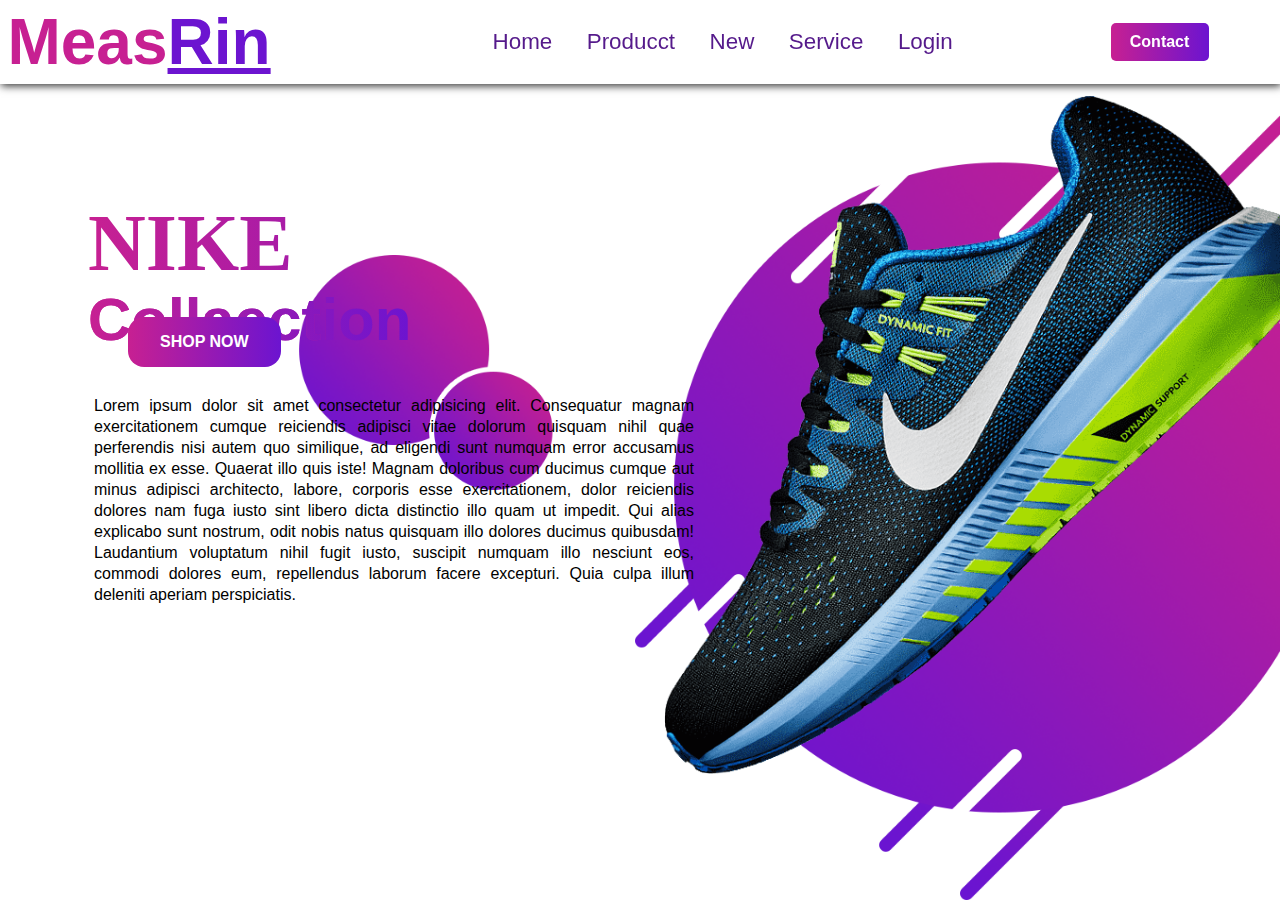
<file: shop.html>
<!DOCTYPE html>
<html lang="en">
<head>
    <meta charset="UTF-8">
    <meta name="viewport" content="width=device-width, initial-scale=1.0">
    <title>Meas Rin</title>
    <link rel="stylesheet" href="shop.css">
    <link rel="stylesheet" href="https://cdnjs.cloudflare.com/ajax/libs/font-awesome/6.5.2/css/all.min.css" integrity="sha512-SnH5WK+bZxgPHs44uWIX+LLJAJ9/2PkPKZ5QiAj6Ta86w+fsb2TkcmfRyVX3pBnMFcV7oQPJkl9QevSCWr3W6A==" crossorigin="anonymous" referrerpolicy="no-referrer" />
</head>
<style>
    
</style>
<body>
    <section class="navigation">
        <nav>
            <div class="logo">
                <h1>Meas<span>Rin</span></h1>
            </div>
            <ul class="btn-menu" id="menu">
                <li><a href="">Home</a></li>
                <li><a href="">Producct</a></li>
                <li><a href="">New</a></li>
                <li><a href="">Service</a></li>
                <li><a href="">Login</a></li>
            </ul>
            <div class="btn-contact">
                <button class="btn-tel" id="contact-btn"><a href="https://t.me/MeasRin71">
                    Contact
                </a> <i class="fa-brands fa-telegram"></i> 
                </button>
                
            </div>
            <div class="humberger-btn" id="hamburger-btn">
                <i id="humbeger" class="fa-solid fa-bars"></i>
            </div>
        </nav>
        <!-- sidebar-menu -->
        <div class="drop-down-menu" id="dropdown-menu">  
                <ul class="btn-menu">
                    <li><a href="">Home</a></li>
                    <li><a href="">Producct</a></li>
                    <li><a href="">New</a></li>
                    <li><a href="">Service</a></li>
                    <li><a href="">Login</a></li>
                </ul>
                <div class="btn-contact">
                    <button ><a href="">
                        Contact
                    </a> <i class="fa-brands fa-telegram"></i> 
                    </button>
                    
                </div>
         
        </div>
        <div class="main-container">
            <div class="main-content">
                <div class="content">
                    <h1>NIKE <br>
                        <span>Collaection</span>
                    </h1>
                    <p>Lorem ipsum dolor sit amet consectetur adipisicing elit.
                         Consequatur magnam exercitationem cumque reiciendis adipisci 
                         vitae dolorum quisquam nihil quae perferendis nisi autem quo similique, ad eligendi sunt numquam error accusamus mollitia ex esse. Quaerat illo quis iste! Magnam doloribus cum ducimus cumque aut minus adipisci architecto, labore, corporis esse exercitationem, dolor reiciendis dolores nam fuga iusto sint libero dicta distinctio illo quam ut impedit. Qui alias explicabo sunt nostrum, odit nobis natus quisquam illo dolores ducimus quibusdam! Laudantium voluptatum nihil fugit iusto, suscipit numquam illo nesciunt eos, commodi dolores eum, repellendus laborum facere excepturi. Quia culpa illum deleniti aperiam perspiciatis.</p>
                </div>
                <div class="main-img">
                    <img src="/image/shoes.png" alt="">
                </div
            </div>
            <div class="social-icon">
                <i class="fa-brands fa-instagram"></i>
                <i class="fa-brands fa-facebook-f"></i>
                <i class="fa-brands fa-twitter"></i>
                <i class="fa-brands fa-linkedin-in"></i>
                
            </div>
            <div class="button">
                <a href="">SHOP NOW</a>
                <i class="fa-solid fa-chevron-right"></i>
            </div>
    
        </div>
    </section>
    <script src="shop.js"></script>

</body>
</html>
</file>
<file: shop.css>
*{
    margin: 0;
    padding: 0;
    box-sizing: border-box;
    font-family: sans-serif;
}
html{
    scroll-behavior: smooth;
}
/* Navigation */
.navigation{
    width: 100%;
    height: 100vh;
    background-image: url(/image/bg1.png);
    background-size: cover;
    background-position: center;
}
.navigation nav{
    display: flex;
    align-items: center;
    justify-content: space-around;
    box-shadow: 1px 2px 8px #333;
    background-color: white;
    position: fixed;
    top: 0;
    right: 0;
    left: 0;
    z-index: 100;
}
.navigation nav .btn-menu li{
    display: inline-block;
    margin: 5px 15px;
    font-size: 1.4rem;
    font-weight: 500;
}
.navigation nav .btn-menu li a:hover{
    color: #c72092;
}
.navigation nav .btn-menu li a{
    text-decoration: none;
}
.navigation nav .logo{
    font-size: 2rem;
    color:#c72092;
    margin: 5px 0;
    cursor: pointer;
    position: relative;
    left: -5%;
}
.navigation nav .logo span{
    color:  #6c14d0;
    text-decoration: underline;
}
/* btn-contact */
.navigation .btn-contact button a{
    text-decoration: none;
    color: white
}

.navigation .btn-contact button {
    font-size: 1rem;
    padding:10px 1.2rem;
    font-family:Impact, Haettenschweiler, 'Arial Narrow Bold', sans-serif;
    font-weight: 700;
    background:linear-gradient(to right ,#c72092,#6c14d0);
    border-radius: 5px;
    border: none;
}
.navigation .btn-contact button:hover{
    background: linear-gradient(to left ,#c72092a6,#6c14d0b0);
}
/* humberger button */
.humberger-btn i{
    font-size: 1.9rem;
}
.humberger-btn{
    display: none;
}
/* drop down menu */
.navigation .drop-down-menu {
    display: none;
    width: 30%;
    height: 100vh;
    background: linear-gradient(to left ,#c72092a6,#6c14d0b0);
    box-shadow: 1px 0px 5px #333;
    text-align: center;
    position: fixed;
    margin-top: 2rem;
    z-index: 1;

}


.navigation .drop-down-menu.show {
    display: block;
}

.navigation .drop-down-menu .btn-menu li {
    padding: 10px 20px;
    font-size: 1.4rem;
    font-weight: 500;
    margin-top: 2rem;
    cursor: pointer;
   
}

.navigation .drop-down-menu .btn-menu li a:hover {
    color: #c72092;
}

.navigation .drop-down-menu .btn-menu li:hover {
    background-color: rgba(247, 238, 227, 0.807);
}

.navigation .drop-down-menu .btn-menu li a {
    text-decoration: none;
    color: white;
}

/* btn-contact drop-down */
.navigation .drop-down-menu .btn-contact button a {
    text-decoration: none;
    color: white
}

.navigation .drop-down-menu .btn-contact button {
    margin-top: 1.5rem;
    font-size: 1rem;
    padding: 10px 1.2rem;
    font-weight: 700;
    background: linear-gradient(to right, #c72092, #6c14d0);
    border-radius: 5px;
}

.navigation .drop-down-menu .btn-contact button:hover {
    background: linear-gradient(to left, #c72092a6, #6c14d0b0);
}

/* reponsive navigation */
@media only screen and (max-width: 768px){
    .navigation nav .btn-menu{
        display: none;
    }
    .navigation .btn-contact .btn-tel{
        display: none;
    }
    .humberger-btn{
        display: block;
        position: relative;
        right: -10px;
    }
    .navigation .drop-down-menu{
        /* display: block;  */
    }
    .navigation nav .logo{
        font-size: 1.5rem;
    }
    
    
}
/* content */
.navigation .main-container{
    width: 90%;
    margin: 0 auto;
}
.navigation .main-container .main-content{
    display: flex;
    align-items: center;
    justify-content: space-around;
}
.navigation .main-container .main-content .content h1{
    font-size: 80px;
    line-height: 70px;
    font-family: pyxidium quick;
    background: linear-gradient(to right ,#c72092,#6c14d0);
    -webkit-background-clip: text;
    -webkit-text-fill-color: transparent;
    position: relative;
    top: 45px;
    left: 4%;
}
.navigation .main-container .main-content .content h1 span{
    font-size: 60px;
    background: linear-gradient(to right ,#c72092,#6c14d0);
    -webkit-background-clip: text;
    -webkit-text-fill-color: transparent;
}
.navigation .main-container .main-content .content p{
    width: 600px;
    text-align: justify;
    line-height: 21px;
    position: relative;
    top: 85px;
    left: 5%;
}
.navigation .main-container .main-content .main-img img{
    width: 650px;
    position: relative;
    top: 95px;
}
.social-icon{
    display: flex;
    flex-direction: column;
}
.navigation .main-container .social-icon{
    position: absolute;
    top: 50%;
    left: 98%;
    transform: translate(-50%,-50%);
    font-size: 19px;
}
.navigation .main-container .social-icon i{
    margin: 10px 0;
    transition: 0.3s;
}
.navigation .main-container .social-icon i:hover{
    color: #c72092;
}
.navigation .main-container .button{
    position: absolute;
    left: 10%;
    padding: 1rem 2rem;
    border-radius: 1rem;
    background:linear-gradient(to right ,#c72092,#6c14d0) ;
    
}
.button a{
    text-decoration: none;
    color: white;
    font-weight: 600;
}
.navigation .main-container .button:hover{
    background: linear-gradient(to left ,#c72092a6,#6c14d0b0);
}
/* responsive container */
@media only screen and (max-width: 768px) {
    .navigation .main-container {
        width: 95%;
    }

    .navigation .main-container .main-content {
        flex-direction: column;
        align-items: center;
    }

    .navigation .main-container .main-content .content h1 {
        font-size: 3rem;
        text-align: center;
        position: relative;
        top: 5rem;
    }

    .navigation .main-container .main-content .content p {
        position: static;
        width: auto;
        text-align: center;
        margin-top: 10rem;
    }

    .navigation .main-container .main-content .main-img {
        height: auto;
        max-width: 30rem;
        position: static;
        top: auto;
        left: auto;
    }
    .navigation .main-container .main-content .main-img img{
        width: 100%;
    }
    
    .navigation .main-container .button{
        position: absolute;
        margin-top: 8rem;
        left: 16rem;
    }
    .navigation .main-container .social-icon{
        display: none;
    }
    
}
</file>
